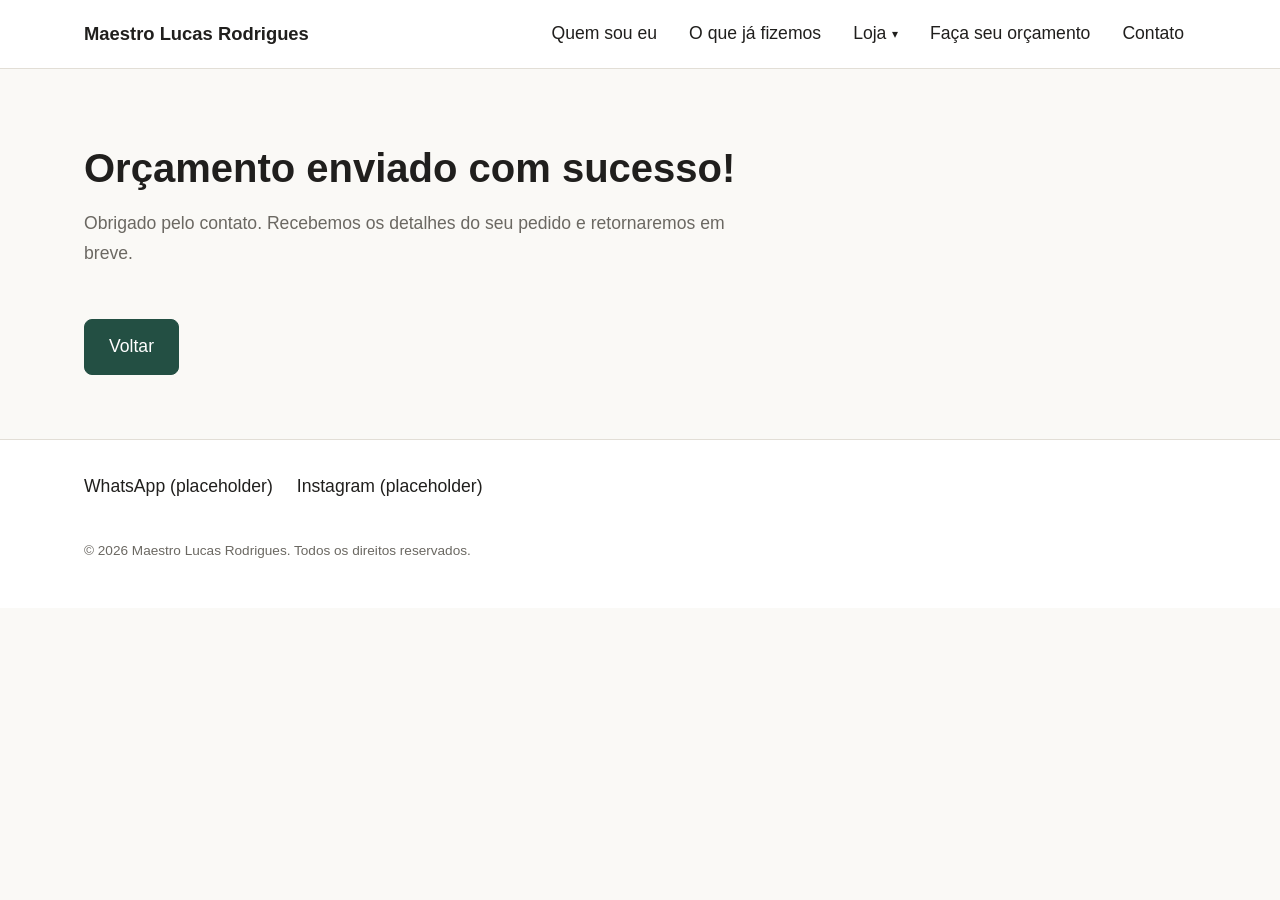
<file: confirmacao.html>
<!DOCTYPE html>
<html lang="pt-BR">
<head>
  <meta charset="UTF-8" />
  <meta name="viewport" content="width=device-width, initial-scale=1.0" />
  <title>Orçamento enviado | Maestro Lucas Rodrigues</title>
  <link rel="stylesheet" href="css/style.css" />
</head>
<body>
  <a class="skip-link" href="#conteudo">Pular para o conteúdo</a>

  <header class="site-header">
    <div class="container">
      <a href="index.html" class="site-logo">Maestro Lucas Rodrigues</a>

      <button class="nav-toggle" aria-label="Abrir menu" aria-expanded="false" aria-controls="main-nav">
        <span></span><span></span><span></span>
      </button>

      <nav class="main-nav" id="main-nav" aria-label="Navegação principal">
        <ul class="nav-list">
          <li><a href="quem-sou-eu.html">Quem sou eu</a></li>
          <li><a href="portfolio.html">O que já fizemos</a></li>
          <li class="has-dropdown">
            <button class="dropdown-toggle" aria-haspopup="true" aria-expanded="false">
              Loja <span class="dropdown-caret" aria-hidden="true">&#9662;</span>
            </button>
            <ul class="dropdown-menu">
              <li><a href="loja/partituras.html">Partituras</a></li>
              <li><a href="loja/kits.html">Kits de ensaio</a></li>
              <li><a href="loja/arranjos.html">Arranjos</a></li>
            </ul>
          </li>
          <li><a href="orcamento.html">Faça seu orçamento</a></li>
          <li><a href="contato.html">Contato</a></li>
        </ul>
      </nav>
    </div>
  </header>

  <main id="conteudo">
    <div class="container">
      <div class="page-hero">
        <h1>Orçamento enviado com sucesso!</h1>
        <p>Obrigado pelo contato. Recebemos os detalhes do seu pedido e retornaremos em breve.</p>
      </div>

      <div id="whatsapp-cta"></div>

      <a href="index.html" class="form-submit">Voltar</a>
    </div>
  </main>

  <footer class="site-footer">
    <div class="container">
      <div class="footer-contact">
        <a href="contato.html">WhatsApp (placeholder)</a>
        <a href="contato.html">Instagram (placeholder)</a>
      </div>
      <p class="footer-note">© 2026 Maestro Lucas Rodrigues. Todos os direitos reservados.</p>
    </div>
  </footer>

  <script src="js/main.js"></script>
  <script>
    (function () {
      var raw = sessionStorage.getItem('orcamentoWhatsapp');
      if (!raw) return;

      var dados;
      try {
        dados = JSON.parse(raw);
      } catch (e) {
        return;
      }

      var mensagem = 'Olá! Meu nome é ' + dados.nome + '. Telefone: ' + dados.telefone + '. Tipo de material: ' + dados.tipo + '.';
      if (dados.formato) {
        mensagem += ' Formato: ' + dados.formato + '.';
      }
      mensagem += ' Detalhes completos enviados por e-mail.';

      var container = document.getElementById('whatsapp-cta');
      if (!container) return;

      var intro = document.createElement('p');
      intro.textContent = 'Para agilizar o atendimento, confirme seu pedido pelo WhatsApp:';

      var link = document.createElement('a');
      link.href = 'https://wa.me/5592991114975?text=' + encodeURIComponent(mensagem);
      link.className = 'form-submit';
      link.textContent = 'Confirmar pelo WhatsApp';
      link.target = '_blank';
      link.rel = 'noopener';

      container.appendChild(intro);
      container.appendChild(link);
    })();
  </script>
</body>
</html>
</file>
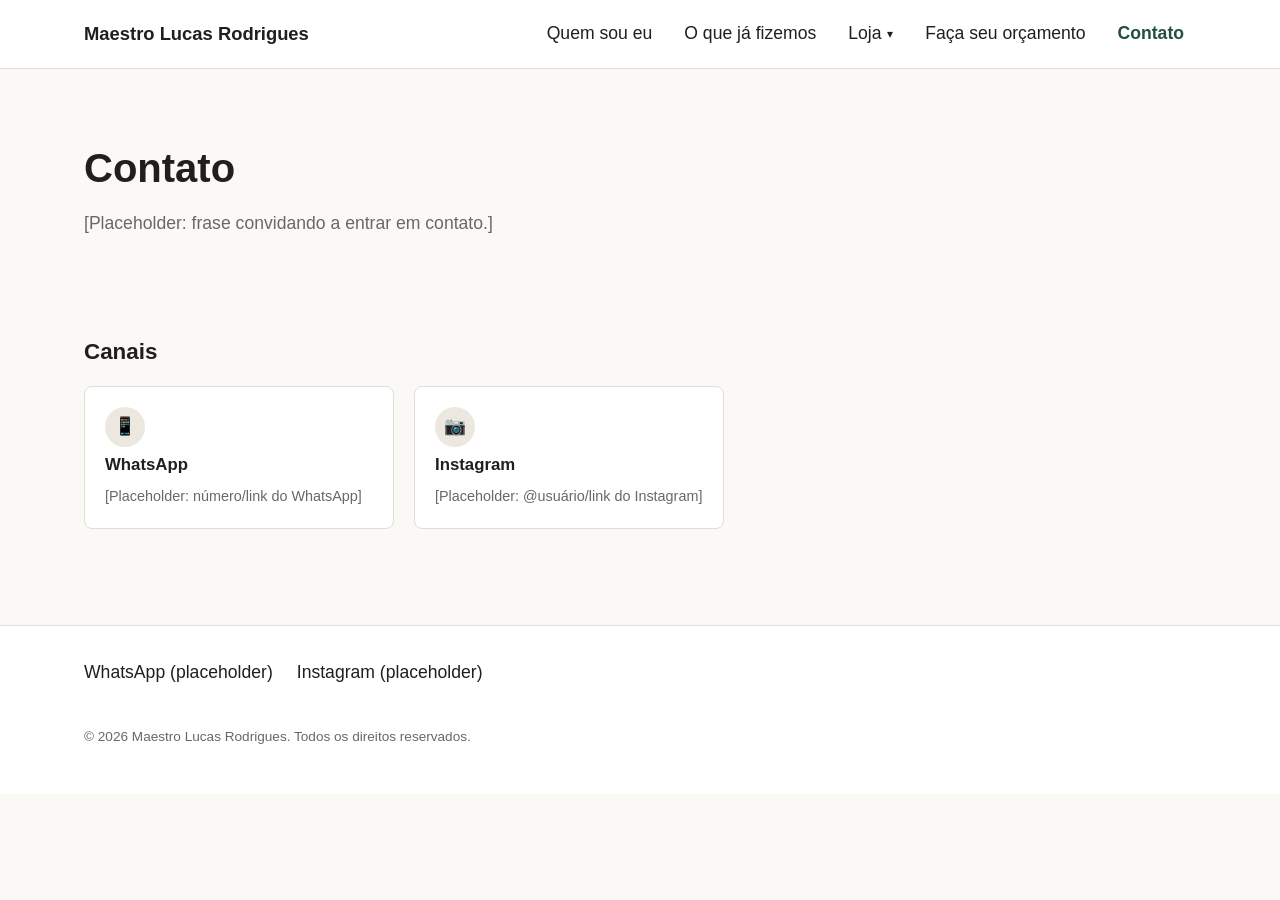
<file: contato.html>
<!DOCTYPE html>
<html lang="pt-BR">
<head>
  <meta charset="UTF-8" />
  <meta name="viewport" content="width=device-width, initial-scale=1.0" />
  <title>Contato | Maestro Lucas Rodrigues</title>
  <link rel="stylesheet" href="css/style.css" />
</head>
<body>
  <a class="skip-link" href="#conteudo">Pular para o conteúdo</a>

  <header class="site-header">
    <div class="container">
      <a href="index.html" class="site-logo">Maestro Lucas Rodrigues</a>

      <button class="nav-toggle" aria-label="Abrir menu" aria-expanded="false" aria-controls="main-nav">
        <span></span><span></span><span></span>
      </button>

      <nav class="main-nav" id="main-nav" aria-label="Navegação principal">
        <ul class="nav-list">
          <li><a href="quem-sou-eu.html">Quem sou eu</a></li>
          <li><a href="portfolio.html">O que já fizemos</a></li>
          <li class="has-dropdown">
            <button class="dropdown-toggle" aria-haspopup="true" aria-expanded="false">
              Loja <span class="dropdown-caret" aria-hidden="true">&#9662;</span>
            </button>
            <ul class="dropdown-menu">
              <li><a href="loja/partituras.html">Partituras</a></li>
              <li><a href="loja/kits.html">Kits de ensaio</a></li>
              <li><a href="loja/arranjos.html">Arranjos</a></li>
            </ul>
          </li>
          <li><a href="orcamento.html">Faça seu orçamento</a></li>
          <li><a href="contato.html" aria-current="page">Contato</a></li>
        </ul>
      </nav>
    </div>
  </header>

  <main id="conteudo">
    <div class="container">
      <div class="page-hero">
        <h1>Contato</h1>
        <p>[Placeholder: frase convidando a entrar em contato.]</p>
      </div>

      <section aria-labelledby="contato-title">
        <h2 class="section-title" id="contato-title">Canais</h2>
        <div class="contact-grid">
          <div class="contact-card">
            <span class="contact-card__icon" aria-hidden="true">&#128241;</span>
            <h2>WhatsApp</h2>
            <p>[Placeholder: número/link do WhatsApp]</p>
          </div>
          <div class="contact-card">
            <span class="contact-card__icon" aria-hidden="true">&#128247;</span>
            <h2>Instagram</h2>
            <p>[Placeholder: @usuário/link do Instagram]</p>
          </div>
        </div>
      </section>
    </div>
  </main>

  <footer class="site-footer">
    <div class="container">
      <div class="footer-contact">
        <a href="contato.html">WhatsApp (placeholder)</a>
        <a href="contato.html">Instagram (placeholder)</a>
      </div>
      <p class="footer-note">© 2026 Maestro Lucas Rodrigues. Todos os direitos reservados.</p>
    </div>
  </footer>

  <script src="js/main.js"></script>
</body>
</html>
</file>
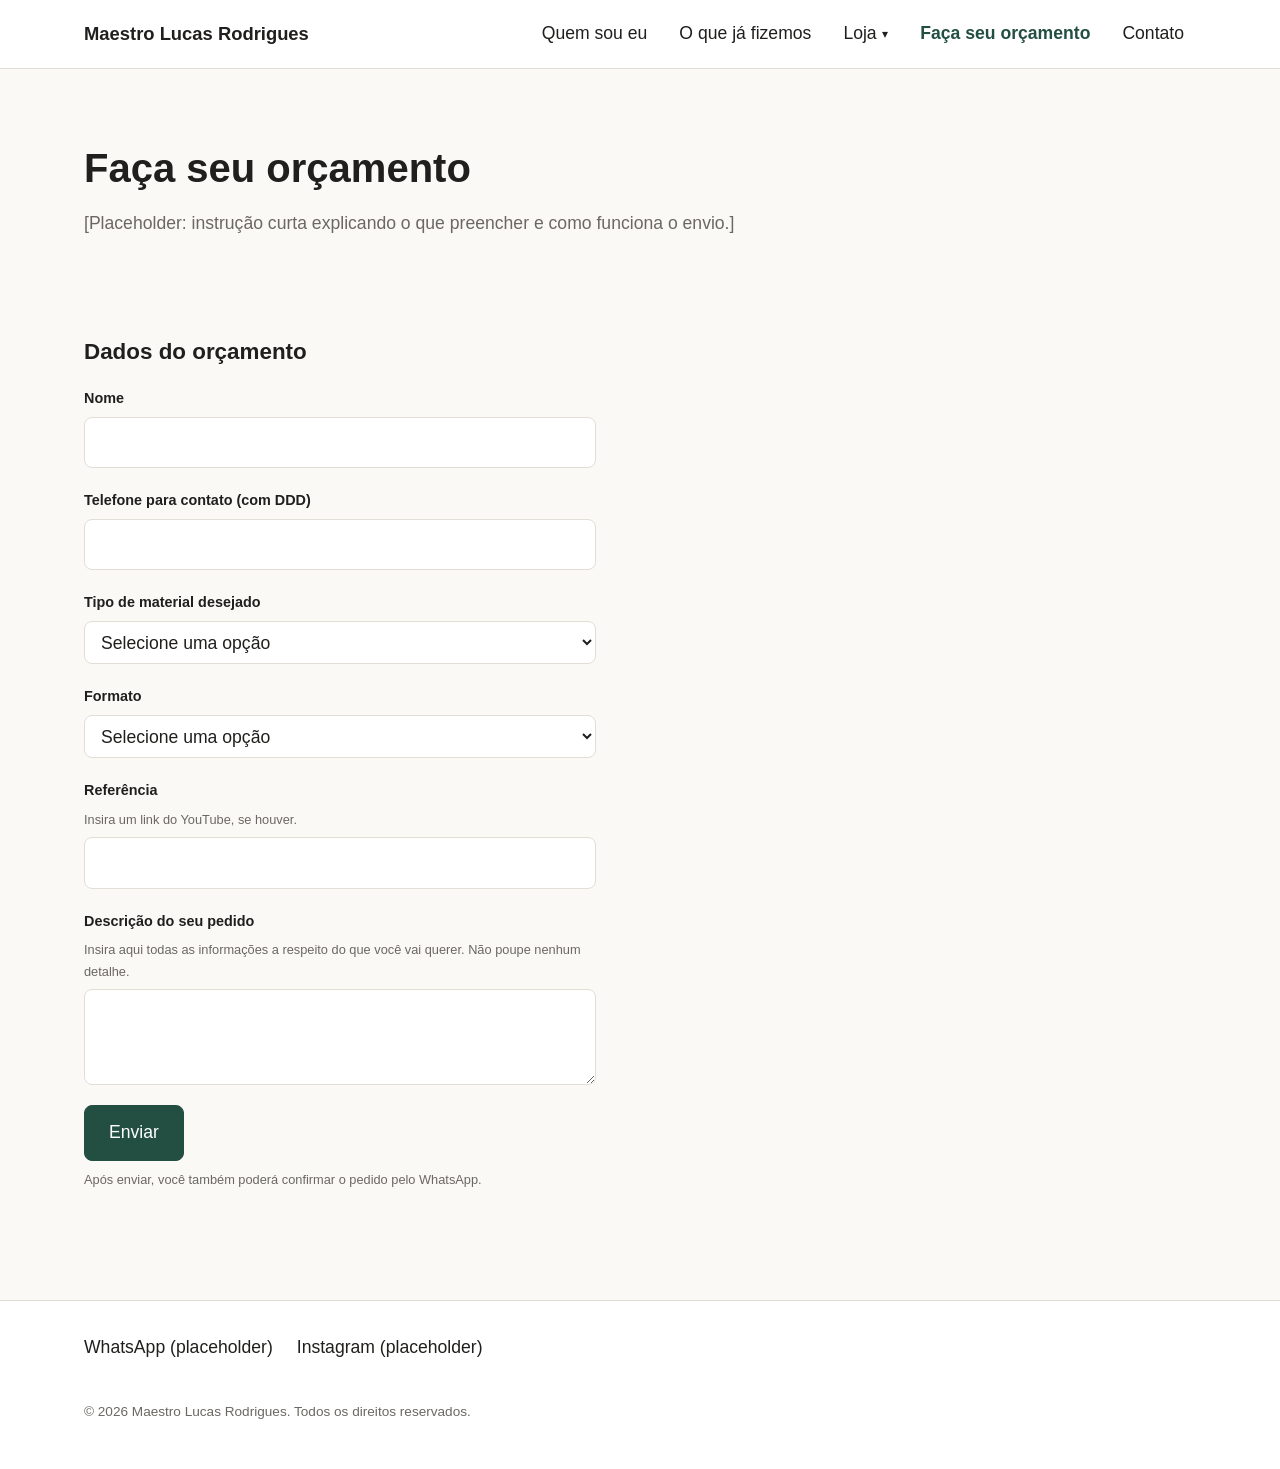
<file: orcamento.html>
<!DOCTYPE html>
<html lang="pt-BR">
<head>
  <meta charset="UTF-8" />
  <meta name="viewport" content="width=device-width, initial-scale=1.0" />
  <title>Faça seu orçamento | Maestro Lucas Rodrigues</title>
  <link rel="stylesheet" href="css/style.css" />
</head>
<body>
  <a class="skip-link" href="#conteudo">Pular para o conteúdo</a>

  <header class="site-header">
    <div class="container">
      <a href="index.html" class="site-logo">Maestro Lucas Rodrigues</a>

      <button class="nav-toggle" aria-label="Abrir menu" aria-expanded="false" aria-controls="main-nav">
        <span></span><span></span><span></span>
      </button>

      <nav class="main-nav" id="main-nav" aria-label="Navegação principal">
        <ul class="nav-list">
          <li><a href="quem-sou-eu.html">Quem sou eu</a></li>
          <li><a href="portfolio.html">O que já fizemos</a></li>
          <li class="has-dropdown">
            <button class="dropdown-toggle" aria-haspopup="true" aria-expanded="false">
              Loja <span class="dropdown-caret" aria-hidden="true">&#9662;</span>
            </button>
            <ul class="dropdown-menu">
              <li><a href="loja/partituras.html">Partituras</a></li>
              <li><a href="loja/kits.html">Kits de ensaio</a></li>
              <li><a href="loja/arranjos.html">Arranjos</a></li>
            </ul>
          </li>
          <li><a href="orcamento.html" aria-current="page">Faça seu orçamento</a></li>
          <li><a href="contato.html">Contato</a></li>
        </ul>
      </nav>
    </div>
  </header>

  <main id="conteudo">
    <div class="container">
      <div class="page-hero">
        <h1>Faça seu orçamento</h1>
        <p>[Placeholder: instrução curta explicando o que preencher e como funciona o envio.]</p>
      </div>

      <section aria-labelledby="form-title">
        <h2 class="section-title" id="form-title">Dados do orçamento</h2>

        <!--
          Envio via Netlify Forms. O redirecionamento pós-envio (action)
          leva a confirmacao.html, que também monta o link wa.me
          pré-preenchido a partir dos dados salvos no sessionStorage
          pelo script logo abaixo.
        -->
        <form name="orcamento" method="POST" action="/confirmacao.html" data-netlify="true" data-netlify-honeypot="bot-field">
          <input type="hidden" name="form-name" value="orcamento" />

          <p class="hp-field">
            <label>Não preencha este campo se você for humano: <input type="text" name="bot-field" tabindex="-1" autocomplete="off" /></label>
          </p>

          <div class="form-field">
            <label for="nome">Nome</label>
            <input type="text" id="nome" name="nome" required />
          </div>

          <div class="form-field">
            <label for="telefone">Telefone para contato (com DDD)</label>
            <input type="tel" id="telefone" name="telefone" required />
          </div>

          <div class="form-field">
            <label for="tipo-material">Tipo de material desejado</label>
            <select id="tipo-material" name="tipo-material" required>
              <option value="">Selecione uma opção</option>
              <option value="partitura">Partitura</option>
              <option value="kit">Kit de ensaio</option>
              <option value="arranjo">Arranjo</option>
              <option value="outro">Outro</option>
            </select>
          </div>

          <div class="form-field">
            <label for="formato">Formato</label>
            <select id="formato" name="formato">
              <option value="">Selecione uma opção</option>
              <option value="vocal-misto">Vocal misto, masculino ou feminino (quatro vozes escritas)</option>
              <option value="instrumental">Instrumental (banda, orquestra ou outra formação instrumental)</option>
              <option value="vocal-piano">Vocal + piano (com base cifrada)</option>
              <option value="vocal-piano-outros">Vocal + piano + outros instrumentos</option>
              <option value="lead-sheet">Lead sheet (melodia cifrada)</option>
              <option value="outro">Outro (especifique na descrição)</option>
            </select>
          </div>

          <div class="form-field">
            <label for="referencia">Referência</label>
            <small>Insira um link do YouTube, se houver.</small>
            <input type="text" id="referencia" name="referencia" />
          </div>

          <div class="form-field">
            <label for="descricao">Descrição do seu pedido</label>
            <small>Insira aqui todas as informações a respeito do que você vai querer. Não poupe nenhum detalhe.</small>
            <textarea id="descricao" name="descricao" required></textarea>
          </div>

          <button type="submit" class="form-submit">Enviar</button>
          <p class="form-note">Após enviar, você também poderá confirmar o pedido pelo WhatsApp.</p>
        </form>

        <script>
          (function () {
            var form = document.querySelector('form[name="orcamento"]');
            if (!form) return;

            form.addEventListener('submit', function () {
              var tipoSelect = form.elements['tipo-material'];
              var formatoSelect = form.elements['formato'];

              var dados = {
                nome: form.elements['nome'].value,
                telefone: form.elements['telefone'].value,
                tipo: tipoSelect.value ? tipoSelect.options[tipoSelect.selectedIndex].text : '',
                formato: formatoSelect.value ? formatoSelect.options[formatoSelect.selectedIndex].text : ''
              };

              sessionStorage.setItem('orcamentoWhatsapp', JSON.stringify(dados));
            });
          })();
        </script>
      </section>
    </div>
  </main>

  <footer class="site-footer">
    <div class="container">
      <div class="footer-contact">
        <a href="contato.html">WhatsApp (placeholder)</a>
        <a href="contato.html">Instagram (placeholder)</a>
      </div>
      <p class="footer-note">© 2026 Maestro Lucas Rodrigues. Todos os direitos reservados.</p>
    </div>
  </footer>

  <script src="js/main.js"></script>
</body>
</html>
</file>
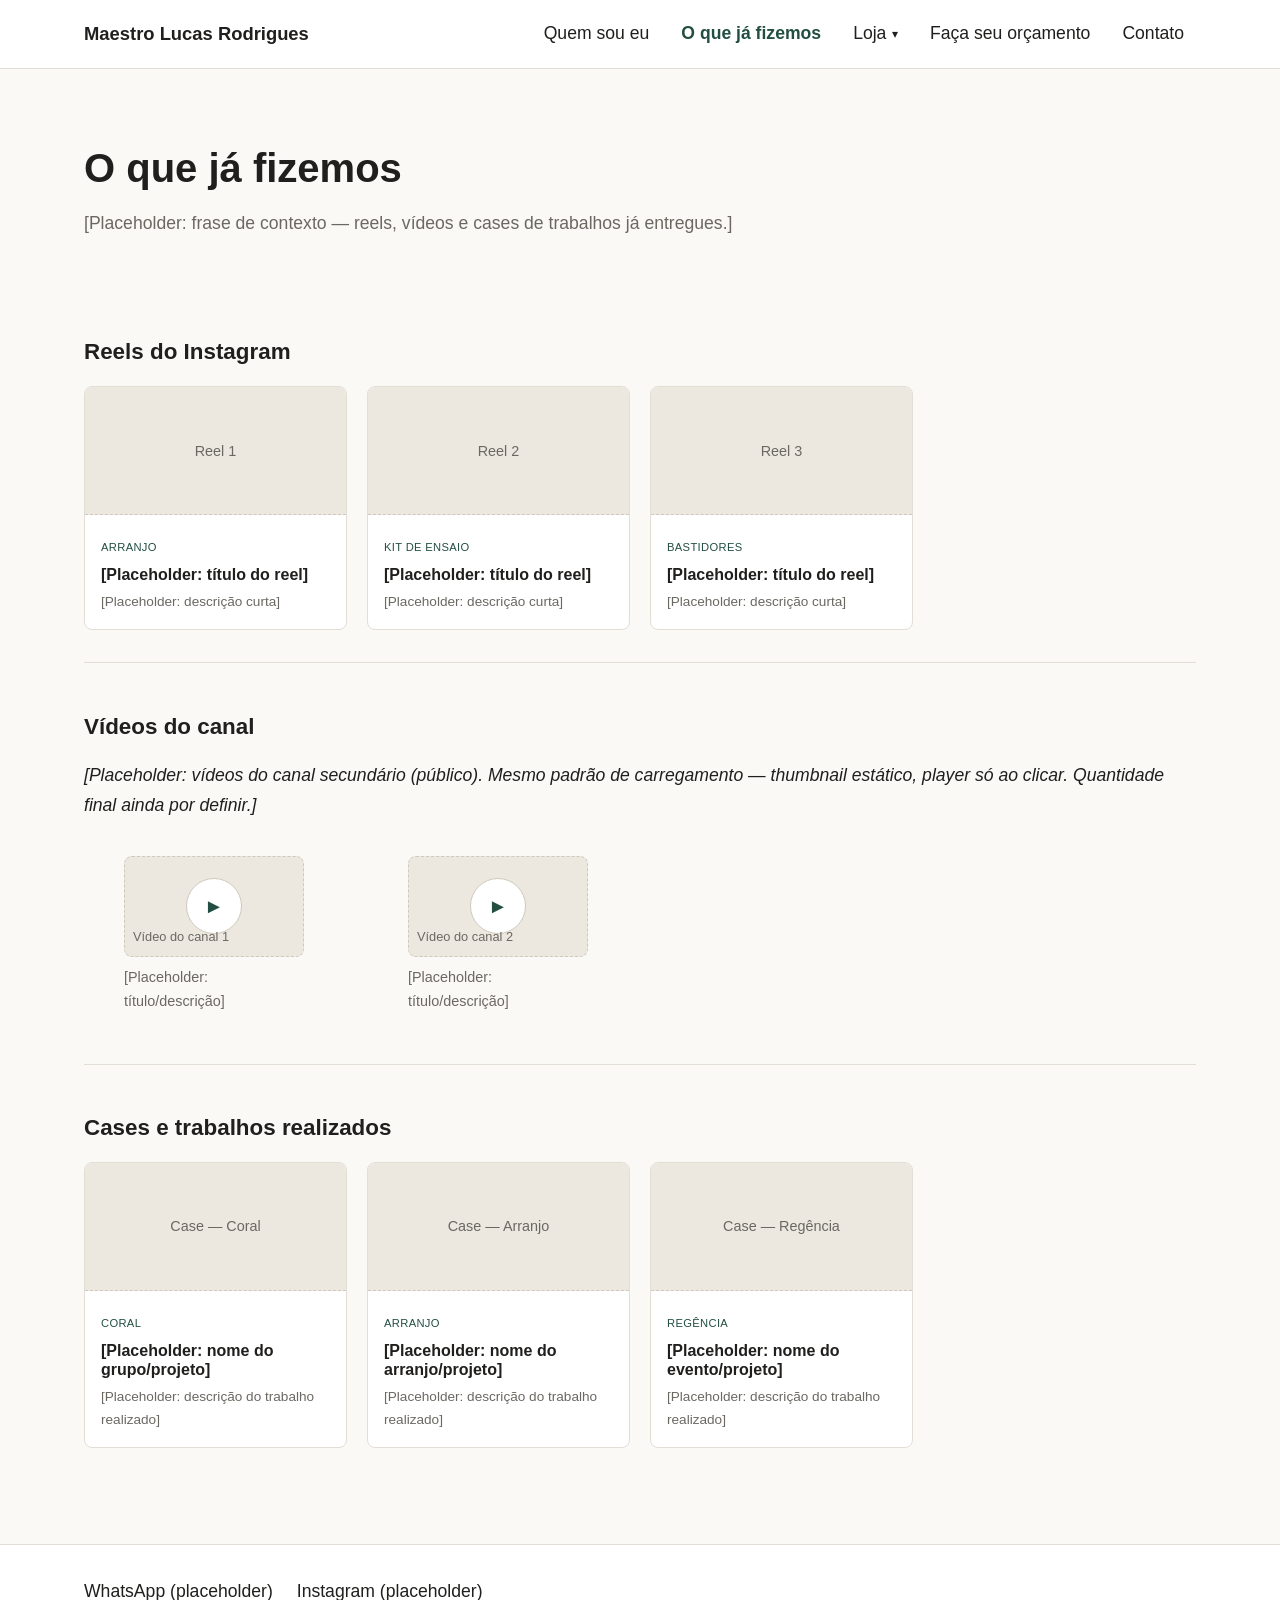
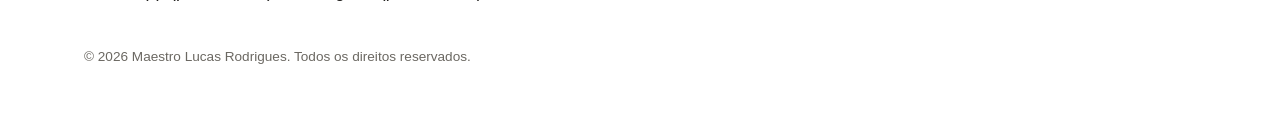
<file: portfolio.html>
<!DOCTYPE html>
<html lang="pt-BR">
<head>
  <meta charset="UTF-8" />
  <meta name="viewport" content="width=device-width, initial-scale=1.0" />
  <title>O que já fizemos | Maestro Lucas Rodrigues</title>
  <link rel="stylesheet" href="css/style.css" />
</head>
<body>
  <a class="skip-link" href="#conteudo">Pular para o conteúdo</a>

  <header class="site-header">
    <div class="container">
      <a href="index.html" class="site-logo">Maestro Lucas Rodrigues</a>

      <button class="nav-toggle" aria-label="Abrir menu" aria-expanded="false" aria-controls="main-nav">
        <span></span><span></span><span></span>
      </button>

      <nav class="main-nav" id="main-nav" aria-label="Navegação principal">
        <ul class="nav-list">
          <li><a href="quem-sou-eu.html">Quem sou eu</a></li>
          <li><a href="portfolio.html" aria-current="page">O que já fizemos</a></li>
          <li class="has-dropdown">
            <button class="dropdown-toggle" aria-haspopup="true" aria-expanded="false">
              Loja <span class="dropdown-caret" aria-hidden="true">&#9662;</span>
            </button>
            <ul class="dropdown-menu">
              <li><a href="loja/partituras.html">Partituras</a></li>
              <li><a href="loja/kits.html">Kits de ensaio</a></li>
              <li><a href="loja/arranjos.html">Arranjos</a></li>
            </ul>
          </li>
          <li><a href="orcamento.html">Faça seu orçamento</a></li>
          <li><a href="contato.html">Contato</a></li>
        </ul>
      </nav>
    </div>
  </header>

  <main id="conteudo">
    <div class="container">
      <div class="page-hero">
        <h1>O que já fizemos</h1>
        <p>[Placeholder: frase de contexto — reels, vídeos e cases de trabalhos já entregues.]</p>
      </div>

      <section aria-labelledby="reels-title">
        <h2 class="section-title" id="reels-title">Reels do Instagram</h2>
        <div class="card-grid">
          <article class="case-card">
            <div class="placeholder-box">Reel 1</div>
            <div class="case-card__body">
              <span class="case-card__tag">Arranjo</span>
              <h3>[Placeholder: título do reel]</h3>
              <p>[Placeholder: descrição curta]</p>
            </div>
          </article>
          <article class="case-card">
            <div class="placeholder-box">Reel 2</div>
            <div class="case-card__body">
              <span class="case-card__tag">Kit de ensaio</span>
              <h3>[Placeholder: título do reel]</h3>
              <p>[Placeholder: descrição curta]</p>
            </div>
          </article>
          <article class="case-card">
            <div class="placeholder-box">Reel 3</div>
            <div class="case-card__body">
              <span class="case-card__tag">Bastidores</span>
              <h3>[Placeholder: título do reel]</h3>
              <p>[Placeholder: descrição curta]</p>
            </div>
          </article>
        </div>
      </section>

      <section aria-labelledby="canal-title">
        <h2 class="section-title" id="canal-title">Vídeos do canal</h2>
        <p class="placeholder-text">
          <em>[Placeholder: vídeos do canal secundário (público). Mesmo padrão de carregamento — thumbnail estático, player só ao clicar. Quantidade final ainda por definir.]</em>
        </p>
        <div class="video-grid">
          <figure class="video-card">
            <div class="video-placeholder">
              <div class="video-placeholder__play" aria-hidden="true">&#9658;</div>
              <div class="video-placeholder__label">Vídeo do canal 1</div>
            </div>
            <figcaption>[Placeholder: título/descrição]</figcaption>
          </figure>
          <figure class="video-card">
            <div class="video-placeholder">
              <div class="video-placeholder__play" aria-hidden="true">&#9658;</div>
              <div class="video-placeholder__label">Vídeo do canal 2</div>
            </div>
            <figcaption>[Placeholder: título/descrição]</figcaption>
          </figure>
        </div>
      </section>

      <section aria-labelledby="cases-title">
        <h2 class="section-title" id="cases-title">Cases e trabalhos realizados</h2>
        <div class="card-grid">
          <article class="case-card">
            <div class="placeholder-box">Case — Coral</div>
            <div class="case-card__body">
              <span class="case-card__tag">Coral</span>
              <h3>[Placeholder: nome do grupo/projeto]</h3>
              <p>[Placeholder: descrição do trabalho realizado]</p>
            </div>
          </article>
          <article class="case-card">
            <div class="placeholder-box">Case — Arranjo</div>
            <div class="case-card__body">
              <span class="case-card__tag">Arranjo</span>
              <h3>[Placeholder: nome do arranjo/projeto]</h3>
              <p>[Placeholder: descrição do trabalho realizado]</p>
            </div>
          </article>
          <article class="case-card">
            <div class="placeholder-box">Case — Regência</div>
            <div class="case-card__body">
              <span class="case-card__tag">Regência</span>
              <h3>[Placeholder: nome do evento/projeto]</h3>
              <p>[Placeholder: descrição do trabalho realizado]</p>
            </div>
          </article>
        </div>
      </section>
    </div>
  </main>

  <footer class="site-footer">
    <div class="container">
      <div class="footer-contact">
        <a href="contato.html">WhatsApp (placeholder)</a>
        <a href="contato.html">Instagram (placeholder)</a>
      </div>
      <p class="footer-note">© 2026 Maestro Lucas Rodrigues. Todos os direitos reservados.</p>
    </div>
  </footer>

  <script src="js/main.js"></script>
</body>
</html>
</file>
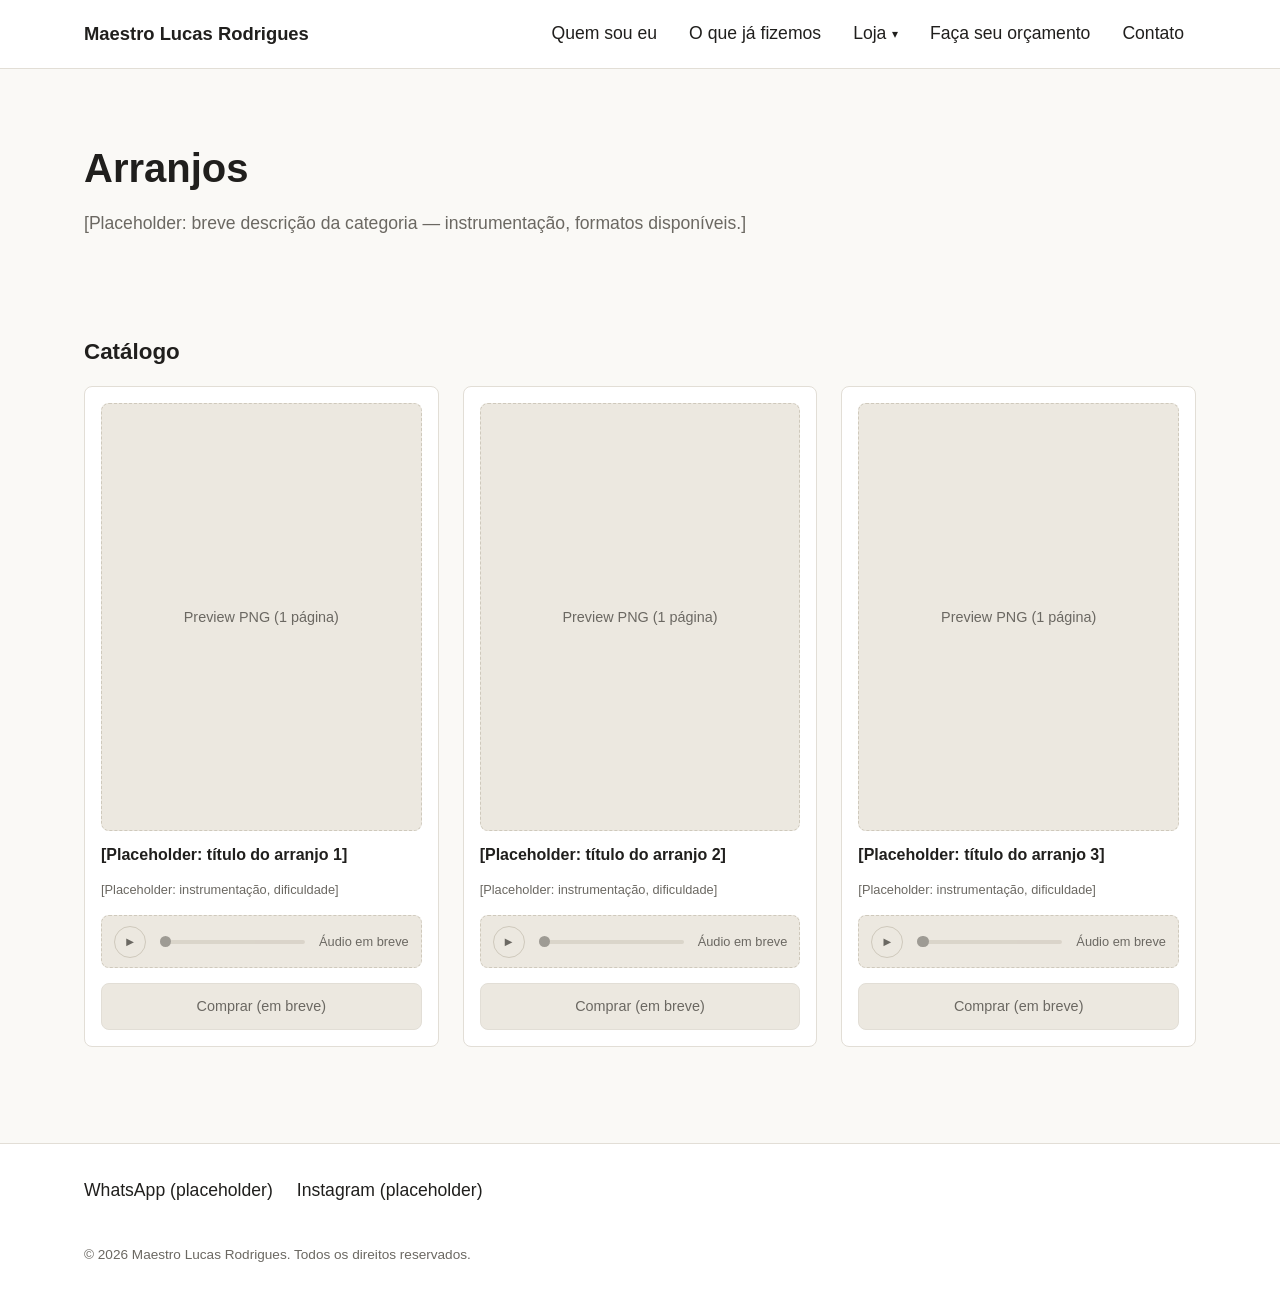
<file: loja/arranjos.html>
<!DOCTYPE html>
<html lang="pt-BR">
<head>
  <meta charset="UTF-8" />
  <meta name="viewport" content="width=device-width, initial-scale=1.0" />
  <title>Arranjos | Loja | Maestro Lucas Rodrigues</title>
  <link rel="stylesheet" href="../css/style.css" />
</head>
<body>
  <a class="skip-link" href="#conteudo">Pular para o conteúdo</a>

  <header class="site-header">
    <div class="container">
      <a href="../index.html" class="site-logo">Maestro Lucas Rodrigues</a>

      <button class="nav-toggle" aria-label="Abrir menu" aria-expanded="false" aria-controls="main-nav">
        <span></span><span></span><span></span>
      </button>

      <nav class="main-nav" id="main-nav" aria-label="Navegação principal">
        <ul class="nav-list">
          <li><a href="../quem-sou-eu.html">Quem sou eu</a></li>
          <li><a href="../portfolio.html">O que já fizemos</a></li>
          <li class="has-dropdown">
            <button class="dropdown-toggle" aria-haspopup="true" aria-expanded="false">
              Loja <span class="dropdown-caret" aria-hidden="true">&#9662;</span>
            </button>
            <ul class="dropdown-menu">
              <li><a href="partituras.html">Partituras</a></li>
              <li><a href="kits.html">Kits de ensaio</a></li>
              <li><a href="arranjos.html" aria-current="page">Arranjos</a></li>
            </ul>
          </li>
          <li><a href="../orcamento.html">Faça seu orçamento</a></li>
          <li><a href="../contato.html">Contato</a></li>
        </ul>
      </nav>
    </div>
  </header>

  <main id="conteudo">
    <div class="container">
      <div class="page-hero">
        <h1>Arranjos</h1>
        <p class="loja-intro">[Placeholder: breve descrição da categoria — instrumentação, formatos disponíveis.]</p>
      </div>

      <section aria-labelledby="produtos-title">
        <h2 class="section-title" id="produtos-title">Catálogo</h2>
        <div class="product-grid">

          <article class="product-card">
            <!-- Quando a <img> real do preview entrar aqui, ela deve ficar
                 dentro deste container ou herdar a classe "preview-protected"
                 para manter o deterrente de proteção. -->
            <div class="placeholder-box product-card__preview preview-protected">Preview PNG (1 página)</div>
            <h3 class="product-card__title">[Placeholder: título do arranjo 1]</h3>
            <p class="product-card__meta">[Placeholder: instrumentação, dificuldade]</p>
            <div class="audio-placeholder">
              <audio data-audio-src="" preload="metadata"></audio>
              <button type="button" class="audio-placeholder__icon" aria-label="Reproduzir preview" disabled>
                <span aria-hidden="true">&#9658;</span>
              </button>
              <input type="range" class="audio-placeholder__bar" min="0" max="100" value="0" step="0.1" aria-label="Progresso da faixa" disabled />
              <span class="audio-placeholder__time">Áudio em breve</span>
            </div>
            <span class="product-card__buy">Comprar (em breve)</span>
          </article>

          <article class="product-card">
            <!-- Quando a <img> real do preview entrar aqui, ela deve ficar
                 dentro deste container ou herdar a classe "preview-protected"
                 para manter o deterrente de proteção. -->
            <div class="placeholder-box product-card__preview preview-protected">Preview PNG (1 página)</div>
            <h3 class="product-card__title">[Placeholder: título do arranjo 2]</h3>
            <p class="product-card__meta">[Placeholder: instrumentação, dificuldade]</p>
            <div class="audio-placeholder">
              <audio data-audio-src="" preload="metadata"></audio>
              <button type="button" class="audio-placeholder__icon" aria-label="Reproduzir preview" disabled>
                <span aria-hidden="true">&#9658;</span>
              </button>
              <input type="range" class="audio-placeholder__bar" min="0" max="100" value="0" step="0.1" aria-label="Progresso da faixa" disabled />
              <span class="audio-placeholder__time">Áudio em breve</span>
            </div>
            <span class="product-card__buy">Comprar (em breve)</span>
          </article>

          <article class="product-card">
            <!-- Quando a <img> real do preview entrar aqui, ela deve ficar
                 dentro deste container ou herdar a classe "preview-protected"
                 para manter o deterrente de proteção. -->
            <div class="placeholder-box product-card__preview preview-protected">Preview PNG (1 página)</div>
            <h3 class="product-card__title">[Placeholder: título do arranjo 3]</h3>
            <p class="product-card__meta">[Placeholder: instrumentação, dificuldade]</p>
            <div class="audio-placeholder">
              <audio data-audio-src="" preload="metadata"></audio>
              <button type="button" class="audio-placeholder__icon" aria-label="Reproduzir preview" disabled>
                <span aria-hidden="true">&#9658;</span>
              </button>
              <input type="range" class="audio-placeholder__bar" min="0" max="100" value="0" step="0.1" aria-label="Progresso da faixa" disabled />
              <span class="audio-placeholder__time">Áudio em breve</span>
            </div>
            <span class="product-card__buy">Comprar (em breve)</span>
          </article>

        </div>
      </section>
    </div>
  </main>

  <footer class="site-footer">
    <div class="container">
      <div class="footer-contact">
        <a href="../contato.html">WhatsApp (placeholder)</a>
        <a href="../contato.html">Instagram (placeholder)</a>
      </div>
      <p class="footer-note">© 2026 Maestro Lucas Rodrigues. Todos os direitos reservados.</p>
    </div>
  </footer>

  <script src="../js/main.js"></script>
</body>
</html>
</file>
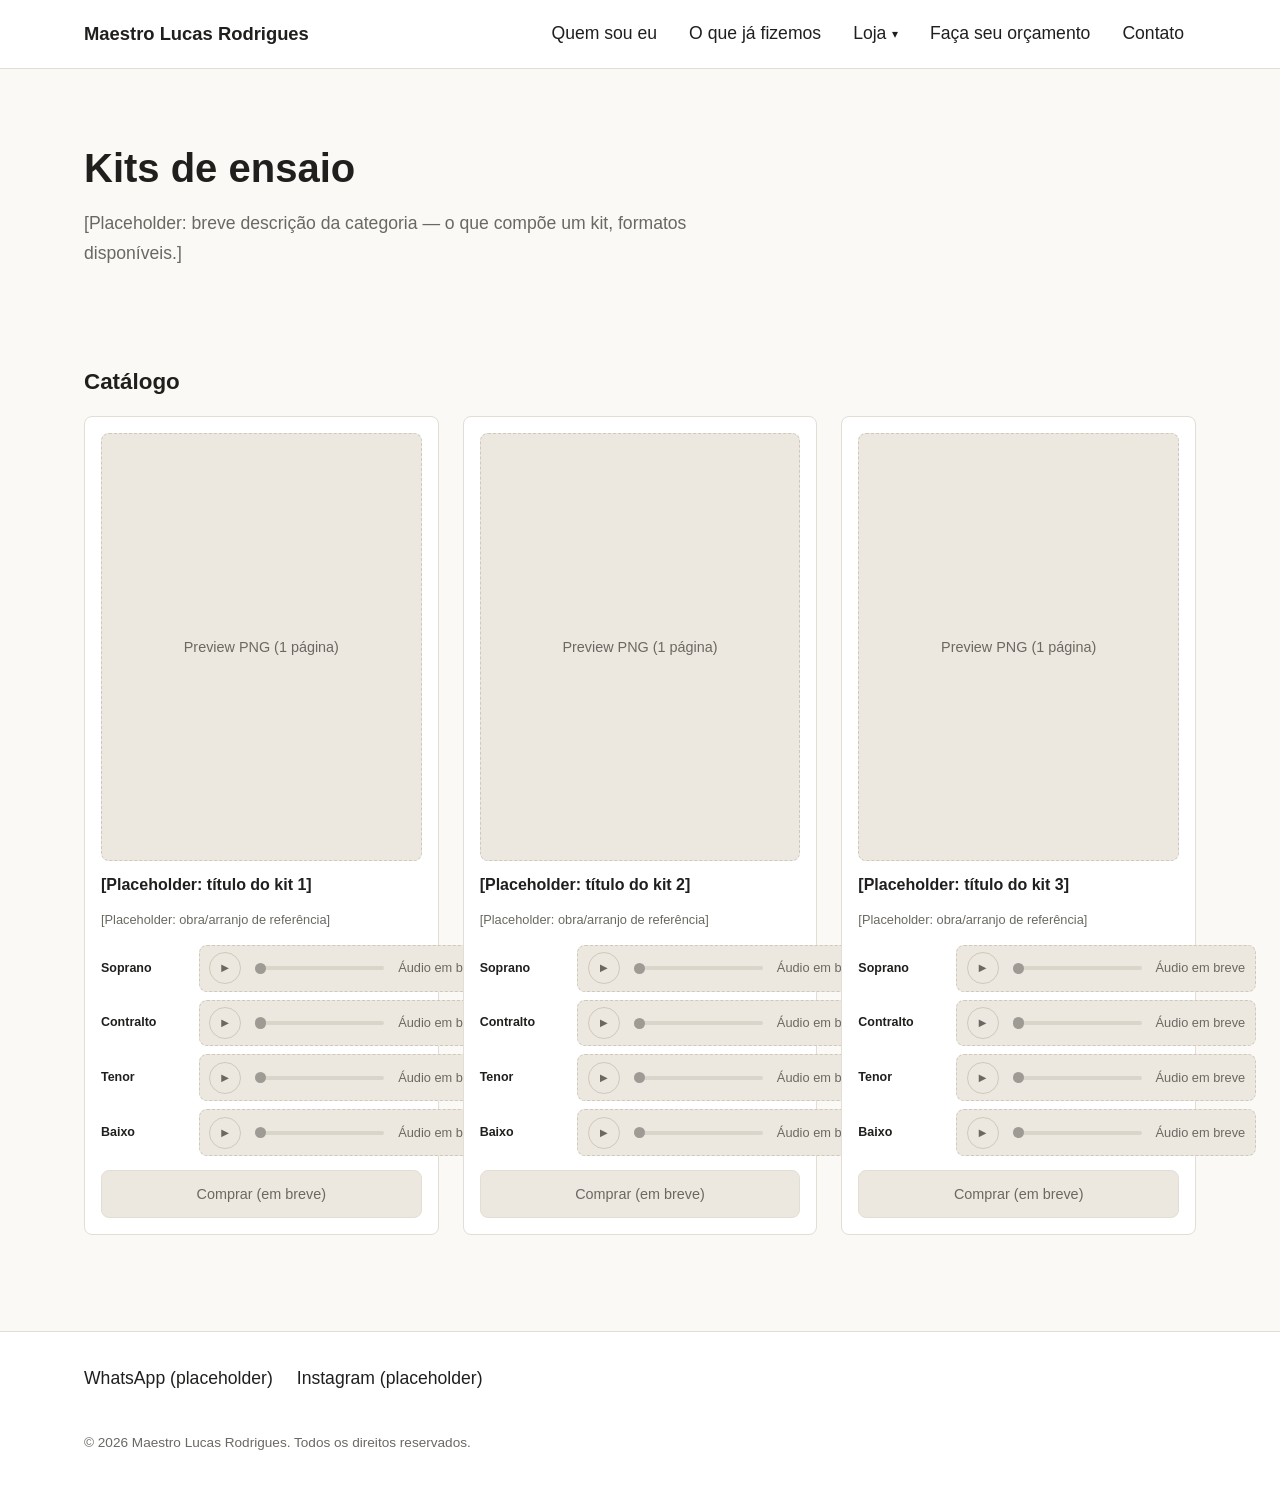
<file: loja/kits.html>
<!DOCTYPE html>
<html lang="pt-BR">
<head>
  <meta charset="UTF-8" />
  <meta name="viewport" content="width=device-width, initial-scale=1.0" />
  <title>Kits de ensaio | Loja | Maestro Lucas Rodrigues</title>
  <link rel="stylesheet" href="../css/style.css" />
</head>
<body>
  <a class="skip-link" href="#conteudo">Pular para o conteúdo</a>

  <header class="site-header">
    <div class="container">
      <a href="../index.html" class="site-logo">Maestro Lucas Rodrigues</a>

      <button class="nav-toggle" aria-label="Abrir menu" aria-expanded="false" aria-controls="main-nav">
        <span></span><span></span><span></span>
      </button>

      <nav class="main-nav" id="main-nav" aria-label="Navegação principal">
        <ul class="nav-list">
          <li><a href="../quem-sou-eu.html">Quem sou eu</a></li>
          <li><a href="../portfolio.html">O que já fizemos</a></li>
          <li class="has-dropdown">
            <button class="dropdown-toggle" aria-haspopup="true" aria-expanded="false">
              Loja <span class="dropdown-caret" aria-hidden="true">&#9662;</span>
            </button>
            <ul class="dropdown-menu">
              <li><a href="partituras.html">Partituras</a></li>
              <li><a href="kits.html" aria-current="page">Kits de ensaio</a></li>
              <li><a href="arranjos.html">Arranjos</a></li>
            </ul>
          </li>
          <li><a href="../orcamento.html">Faça seu orçamento</a></li>
          <li><a href="../contato.html">Contato</a></li>
        </ul>
      </nav>
    </div>
  </header>

  <main id="conteudo">
    <div class="container">
      <div class="page-hero">
        <h1>Kits de ensaio</h1>
        <p class="loja-intro">[Placeholder: breve descrição da categoria — o que compõe um kit, formatos disponíveis.]</p>
      </div>

      <section aria-labelledby="produtos-title">
        <h2 class="section-title" id="produtos-title">Catálogo</h2>
        <div class="product-grid">

          <article class="product-card">
            <!-- Quando a <img> real do preview entrar aqui, ela deve ficar
                 dentro deste container ou herdar a classe "preview-protected"
                 para manter o deterrente de proteção. -->
            <div class="placeholder-box product-card__preview preview-protected">Preview PNG (1 página)</div>
            <h3 class="product-card__title">[Placeholder: título do kit 1]</h3>
            <p class="product-card__meta">[Placeholder: obra/arranjo de referência]</p>
            <div class="audio-multitrack">
              <div class="audio-track-row">
                <span class="audio-track-row__label">Soprano</span>
                <div class="audio-placeholder">
                  <audio data-audio-src="" preload="metadata"></audio>
                  <button type="button" class="audio-placeholder__icon" aria-label="Reproduzir preview" disabled>
                    <span aria-hidden="true">&#9658;</span>
                  </button>
                  <input type="range" class="audio-placeholder__bar" min="0" max="100" value="0" step="0.1" aria-label="Progresso da faixa" disabled />
                  <span class="audio-placeholder__time">Áudio em breve</span>
                </div>
              </div>
              <div class="audio-track-row">
                <span class="audio-track-row__label">Contralto</span>
                <div class="audio-placeholder">
                  <audio data-audio-src="" preload="metadata"></audio>
                  <button type="button" class="audio-placeholder__icon" aria-label="Reproduzir preview" disabled>
                    <span aria-hidden="true">&#9658;</span>
                  </button>
                  <input type="range" class="audio-placeholder__bar" min="0" max="100" value="0" step="0.1" aria-label="Progresso da faixa" disabled />
                  <span class="audio-placeholder__time">Áudio em breve</span>
                </div>
              </div>
              <div class="audio-track-row">
                <span class="audio-track-row__label">Tenor</span>
                <div class="audio-placeholder">
                  <audio data-audio-src="" preload="metadata"></audio>
                  <button type="button" class="audio-placeholder__icon" aria-label="Reproduzir preview" disabled>
                    <span aria-hidden="true">&#9658;</span>
                  </button>
                  <input type="range" class="audio-placeholder__bar" min="0" max="100" value="0" step="0.1" aria-label="Progresso da faixa" disabled />
                  <span class="audio-placeholder__time">Áudio em breve</span>
                </div>
              </div>
              <div class="audio-track-row">
                <span class="audio-track-row__label">Baixo</span>
                <div class="audio-placeholder">
                  <audio data-audio-src="" preload="metadata"></audio>
                  <button type="button" class="audio-placeholder__icon" aria-label="Reproduzir preview" disabled>
                    <span aria-hidden="true">&#9658;</span>
                  </button>
                  <input type="range" class="audio-placeholder__bar" min="0" max="100" value="0" step="0.1" aria-label="Progresso da faixa" disabled />
                  <span class="audio-placeholder__time">Áudio em breve</span>
                </div>
              </div>
            </div>
            <span class="product-card__buy">Comprar (em breve)</span>
          </article>

          <article class="product-card">
            <!-- Quando a <img> real do preview entrar aqui, ela deve ficar
                 dentro deste container ou herdar a classe "preview-protected"
                 para manter o deterrente de proteção. -->
            <div class="placeholder-box product-card__preview preview-protected">Preview PNG (1 página)</div>
            <h3 class="product-card__title">[Placeholder: título do kit 2]</h3>
            <p class="product-card__meta">[Placeholder: obra/arranjo de referência]</p>
            <div class="audio-multitrack">
              <div class="audio-track-row">
                <span class="audio-track-row__label">Soprano</span>
                <div class="audio-placeholder">
                  <audio data-audio-src="" preload="metadata"></audio>
                  <button type="button" class="audio-placeholder__icon" aria-label="Reproduzir preview" disabled>
                    <span aria-hidden="true">&#9658;</span>
                  </button>
                  <input type="range" class="audio-placeholder__bar" min="0" max="100" value="0" step="0.1" aria-label="Progresso da faixa" disabled />
                  <span class="audio-placeholder__time">Áudio em breve</span>
                </div>
              </div>
              <div class="audio-track-row">
                <span class="audio-track-row__label">Contralto</span>
                <div class="audio-placeholder">
                  <audio data-audio-src="" preload="metadata"></audio>
                  <button type="button" class="audio-placeholder__icon" aria-label="Reproduzir preview" disabled>
                    <span aria-hidden="true">&#9658;</span>
                  </button>
                  <input type="range" class="audio-placeholder__bar" min="0" max="100" value="0" step="0.1" aria-label="Progresso da faixa" disabled />
                  <span class="audio-placeholder__time">Áudio em breve</span>
                </div>
              </div>
              <div class="audio-track-row">
                <span class="audio-track-row__label">Tenor</span>
                <div class="audio-placeholder">
                  <audio data-audio-src="" preload="metadata"></audio>
                  <button type="button" class="audio-placeholder__icon" aria-label="Reproduzir preview" disabled>
                    <span aria-hidden="true">&#9658;</span>
                  </button>
                  <input type="range" class="audio-placeholder__bar" min="0" max="100" value="0" step="0.1" aria-label="Progresso da faixa" disabled />
                  <span class="audio-placeholder__time">Áudio em breve</span>
                </div>
              </div>
              <div class="audio-track-row">
                <span class="audio-track-row__label">Baixo</span>
                <div class="audio-placeholder">
                  <audio data-audio-src="" preload="metadata"></audio>
                  <button type="button" class="audio-placeholder__icon" aria-label="Reproduzir preview" disabled>
                    <span aria-hidden="true">&#9658;</span>
                  </button>
                  <input type="range" class="audio-placeholder__bar" min="0" max="100" value="0" step="0.1" aria-label="Progresso da faixa" disabled />
                  <span class="audio-placeholder__time">Áudio em breve</span>
                </div>
              </div>
            </div>
            <span class="product-card__buy">Comprar (em breve)</span>
          </article>

          <article class="product-card">
            <!-- Quando a <img> real do preview entrar aqui, ela deve ficar
                 dentro deste container ou herdar a classe "preview-protected"
                 para manter o deterrente de proteção. -->
            <div class="placeholder-box product-card__preview preview-protected">Preview PNG (1 página)</div>
            <h3 class="product-card__title">[Placeholder: título do kit 3]</h3>
            <p class="product-card__meta">[Placeholder: obra/arranjo de referência]</p>
            <div class="audio-multitrack">
              <div class="audio-track-row">
                <span class="audio-track-row__label">Soprano</span>
                <div class="audio-placeholder">
                  <audio data-audio-src="" preload="metadata"></audio>
                  <button type="button" class="audio-placeholder__icon" aria-label="Reproduzir preview" disabled>
                    <span aria-hidden="true">&#9658;</span>
                  </button>
                  <input type="range" class="audio-placeholder__bar" min="0" max="100" value="0" step="0.1" aria-label="Progresso da faixa" disabled />
                  <span class="audio-placeholder__time">Áudio em breve</span>
                </div>
              </div>
              <div class="audio-track-row">
                <span class="audio-track-row__label">Contralto</span>
                <div class="audio-placeholder">
                  <audio data-audio-src="" preload="metadata"></audio>
                  <button type="button" class="audio-placeholder__icon" aria-label="Reproduzir preview" disabled>
                    <span aria-hidden="true">&#9658;</span>
                  </button>
                  <input type="range" class="audio-placeholder__bar" min="0" max="100" value="0" step="0.1" aria-label="Progresso da faixa" disabled />
                  <span class="audio-placeholder__time">Áudio em breve</span>
                </div>
              </div>
              <div class="audio-track-row">
                <span class="audio-track-row__label">Tenor</span>
                <div class="audio-placeholder">
                  <audio data-audio-src="" preload="metadata"></audio>
                  <button type="button" class="audio-placeholder__icon" aria-label="Reproduzir preview" disabled>
                    <span aria-hidden="true">&#9658;</span>
                  </button>
                  <input type="range" class="audio-placeholder__bar" min="0" max="100" value="0" step="0.1" aria-label="Progresso da faixa" disabled />
                  <span class="audio-placeholder__time">Áudio em breve</span>
                </div>
              </div>
              <div class="audio-track-row">
                <span class="audio-track-row__label">Baixo</span>
                <div class="audio-placeholder">
                  <audio data-audio-src="" preload="metadata"></audio>
                  <button type="button" class="audio-placeholder__icon" aria-label="Reproduzir preview" disabled>
                    <span aria-hidden="true">&#9658;</span>
                  </button>
                  <input type="range" class="audio-placeholder__bar" min="0" max="100" value="0" step="0.1" aria-label="Progresso da faixa" disabled />
                  <span class="audio-placeholder__time">Áudio em breve</span>
                </div>
              </div>
            </div>
            <span class="product-card__buy">Comprar (em breve)</span>
          </article>

        </div>
      </section>
    </div>
  </main>

  <footer class="site-footer">
    <div class="container">
      <div class="footer-contact">
        <a href="../contato.html">WhatsApp (placeholder)</a>
        <a href="../contato.html">Instagram (placeholder)</a>
      </div>
      <p class="footer-note">© 2026 Maestro Lucas Rodrigues. Todos os direitos reservados.</p>
    </div>
  </footer>

  <script src="../js/main.js"></script>
</body>
</html>
</file>
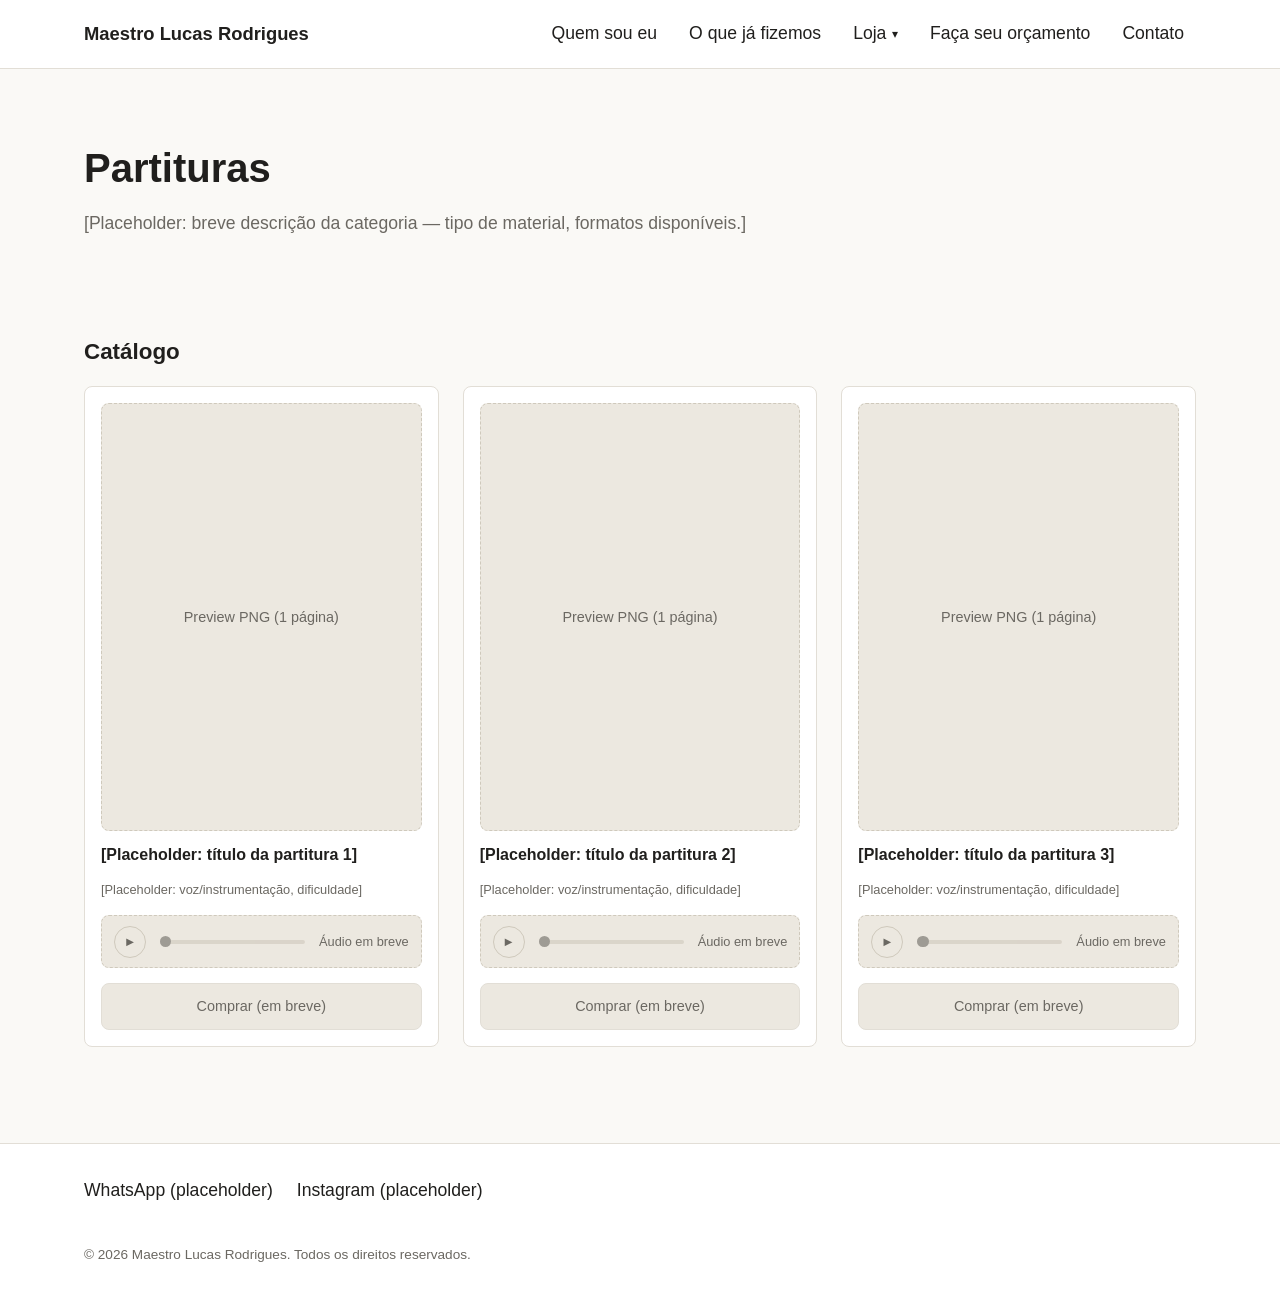
<file: loja/partituras.html>
<!DOCTYPE html>
<html lang="pt-BR">
<head>
  <meta charset="UTF-8" />
  <meta name="viewport" content="width=device-width, initial-scale=1.0" />
  <title>Partituras | Loja | Maestro Lucas Rodrigues</title>
  <link rel="stylesheet" href="../css/style.css" />
</head>
<body>
  <a class="skip-link" href="#conteudo">Pular para o conteúdo</a>

  <header class="site-header">
    <div class="container">
      <a href="../index.html" class="site-logo">Maestro Lucas Rodrigues</a>

      <button class="nav-toggle" aria-label="Abrir menu" aria-expanded="false" aria-controls="main-nav">
        <span></span><span></span><span></span>
      </button>

      <nav class="main-nav" id="main-nav" aria-label="Navegação principal">
        <ul class="nav-list">
          <li><a href="../quem-sou-eu.html">Quem sou eu</a></li>
          <li><a href="../portfolio.html">O que já fizemos</a></li>
          <li class="has-dropdown">
            <button class="dropdown-toggle" aria-haspopup="true" aria-expanded="false">
              Loja <span class="dropdown-caret" aria-hidden="true">&#9662;</span>
            </button>
            <ul class="dropdown-menu">
              <li><a href="partituras.html" aria-current="page">Partituras</a></li>
              <li><a href="kits.html">Kits de ensaio</a></li>
              <li><a href="arranjos.html">Arranjos</a></li>
            </ul>
          </li>
          <li><a href="../orcamento.html">Faça seu orçamento</a></li>
          <li><a href="../contato.html">Contato</a></li>
        </ul>
      </nav>
    </div>
  </header>

  <main id="conteudo">
    <div class="container">
      <div class="page-hero">
        <h1>Partituras</h1>
        <p class="loja-intro">[Placeholder: breve descrição da categoria — tipo de material, formatos disponíveis.]</p>
      </div>

      <section aria-labelledby="produtos-title">
        <h2 class="section-title" id="produtos-title">Catálogo</h2>
        <div class="product-grid">

          <article class="product-card">
            <!-- Quando a <img> real do preview entrar aqui, ela deve ficar
                 dentro deste container ou herdar a classe "preview-protected"
                 para manter o deterrente de proteção. -->
            <div class="placeholder-box product-card__preview preview-protected">Preview PNG (1 página)</div>
            <h3 class="product-card__title">[Placeholder: título da partitura 1]</h3>
            <p class="product-card__meta">[Placeholder: voz/instrumentação, dificuldade]</p>
            <div class="audio-placeholder">
              <audio data-audio-src="" preload="metadata"></audio>
              <button type="button" class="audio-placeholder__icon" aria-label="Reproduzir preview" disabled>
                <span aria-hidden="true">&#9658;</span>
              </button>
              <input type="range" class="audio-placeholder__bar" min="0" max="100" value="0" step="0.1" aria-label="Progresso da faixa" disabled />
              <span class="audio-placeholder__time">Áudio em breve</span>
            </div>
            <span class="product-card__buy">Comprar (em breve)</span>
          </article>

          <article class="product-card">
            <!-- Quando a <img> real do preview entrar aqui, ela deve ficar
                 dentro deste container ou herdar a classe "preview-protected"
                 para manter o deterrente de proteção. -->
            <div class="placeholder-box product-card__preview preview-protected">Preview PNG (1 página)</div>
            <h3 class="product-card__title">[Placeholder: título da partitura 2]</h3>
            <p class="product-card__meta">[Placeholder: voz/instrumentação, dificuldade]</p>
            <div class="audio-placeholder">
              <audio data-audio-src="" preload="metadata"></audio>
              <button type="button" class="audio-placeholder__icon" aria-label="Reproduzir preview" disabled>
                <span aria-hidden="true">&#9658;</span>
              </button>
              <input type="range" class="audio-placeholder__bar" min="0" max="100" value="0" step="0.1" aria-label="Progresso da faixa" disabled />
              <span class="audio-placeholder__time">Áudio em breve</span>
            </div>
            <span class="product-card__buy">Comprar (em breve)</span>
          </article>

          <article class="product-card">
            <!-- Quando a <img> real do preview entrar aqui, ela deve ficar
                 dentro deste container ou herdar a classe "preview-protected"
                 para manter o deterrente de proteção. -->
            <div class="placeholder-box product-card__preview preview-protected">Preview PNG (1 página)</div>
            <h3 class="product-card__title">[Placeholder: título da partitura 3]</h3>
            <p class="product-card__meta">[Placeholder: voz/instrumentação, dificuldade]</p>
            <div class="audio-placeholder">
              <audio data-audio-src="" preload="metadata"></audio>
              <button type="button" class="audio-placeholder__icon" aria-label="Reproduzir preview" disabled>
                <span aria-hidden="true">&#9658;</span>
              </button>
              <input type="range" class="audio-placeholder__bar" min="0" max="100" value="0" step="0.1" aria-label="Progresso da faixa" disabled />
              <span class="audio-placeholder__time">Áudio em breve</span>
            </div>
            <span class="product-card__buy">Comprar (em breve)</span>
          </article>

        </div>
      </section>
    </div>
  </main>

  <footer class="site-footer">
    <div class="container">
      <div class="footer-contact">
        <a href="../contato.html">WhatsApp (placeholder)</a>
        <a href="../contato.html">Instagram (placeholder)</a>
      </div>
      <p class="footer-note">© 2026 Maestro Lucas Rodrigues. Todos os direitos reservados.</p>
    </div>
  </footer>

  <script src="../js/main.js"></script>
</body>
</html>
</file>
<file: css/style.css>
/* ==========================================================================
   Variáveis / reset
   ========================================================================== */
:root {
  --color-bg: #faf9f6;
  --color-surface: #ffffff;
  --color-text: #201f1d;
  --color-text-muted: #6b6862;
  --color-border: #e2ded6;
  --color-accent: #2f6f5e;
  --color-accent-dark: #234f43;
  --color-placeholder-bg: #ece8e0;
  --color-placeholder-border: #cfc9bc;

  --header-height: 4.25rem;
  --max-width: 72rem;
  --radius: 0.5rem;

  --font-base: "Segoe UI", Roboto, Helvetica, Arial, sans-serif;
}

*,
*::before,
*::after {
  box-sizing: border-box;
}

html {
  scroll-behavior: smooth;
}

body {
  margin: 0;
  font-family: var(--font-base);
  color: var(--color-text);
  background: var(--color-bg);
  font-size: 1.1rem;
  line-height: 1.7;
}

img {
  max-width: 100%;
  display: block;
}

a {
  color: var(--color-accent-dark);
}

ul {
  list-style: none;
  margin: 0;
  padding: 0;
}

h1, h2, h3 {
  line-height: 1.2;
}

.container {
  width: 100%;
  max-width: var(--max-width);
  margin-inline: auto;
  padding-inline: 1.25rem;
}

.skip-link {
  position: absolute;
  left: -999px;
  top: 0;
  background: var(--color-accent-dark);
  color: #fff;
  padding: 0.75rem 1rem;
  z-index: 200;
}

.skip-link:focus {
  left: 0.5rem;
  top: 0.5rem;
}

/* Honeypot do formulário de orçamento: escondido do visual sem display:none,
   para permanecer acessível a leitores de tela (que leem a instrução de
   deixar o campo em branco) em vez de ser simplesmente removido da árvore. */
.hp-field {
  position: absolute;
  left: -9999px;
  top: -9999px;
}

/* Deterrente simples de proteção dos previews da Loja (partituras/kits/
   arranjos). Não é proteção real — só dificulta salvar a imagem via
   seleção/arraste ou toque longo no iOS. */
.preview-protected {
  user-select: none;
  -webkit-user-select: none;
  -webkit-touch-callout: none;
}

/* ==========================================================================
   Header / navegação
   ========================================================================== */
.site-header {
  position: sticky;
  top: 0;
  z-index: 100;
  background: var(--color-surface);
  border-bottom: 1px solid var(--color-border);
}

.site-header .container {
  display: flex;
  align-items: center;
  justify-content: space-between;
  min-height: var(--header-height);
  flex-wrap: wrap;
  gap: 0.5rem 1rem;
}

.site-logo {
  font-size: 1.15rem;
  font-weight: 700;
  color: var(--color-text);
  text-decoration: none;
  white-space: nowrap;
}

.nav-toggle {
  display: inline-flex;
  flex-direction: column;
  justify-content: center;
  gap: 5px;
  width: 2.5rem;
  height: 2.5rem;
  padding: 0;
  border: 1px solid var(--color-border);
  border-radius: var(--radius);
  background: var(--color-surface);
  cursor: pointer;
}

.nav-toggle span {
  display: block;
  width: 1.25rem;
  height: 2px;
  margin-inline: auto;
  background: var(--color-text);
}

.main-nav {
  width: 100%;
  display: none;
}

.main-nav.is-open {
  display: block;
  padding-bottom: 1rem;
}

.nav-list {
  display: flex;
  flex-direction: column;
  gap: 0.25rem;
}

.nav-list > li > a,
.dropdown-toggle {
  display: flex;
  align-items: center;
  gap: 0.35rem;
  width: 100%;
  padding: 0.75rem 0.25rem;
  font: inherit;
  color: var(--color-text);
  text-decoration: none;
  background: none;
  border: none;
  cursor: pointer;
  text-align: left;
}

.nav-list > li > a[aria-current="page"] {
  color: var(--color-accent-dark);
  font-weight: 600;
}

.dropdown-caret {
  transition: transform 0.15s ease;
  font-size: 0.7em;
}

.has-dropdown.is-open > .dropdown-toggle .dropdown-caret {
  transform: rotate(180deg);
}

.dropdown-menu {
  display: none;
  padding-left: 1rem;
  border-left: 2px solid var(--color-border);
  margin-left: 0.25rem;
}

.has-dropdown.is-open .dropdown-menu {
  display: block;
}

.dropdown-menu li a {
  display: block;
  padding: 0.6rem 0.25rem;
  color: var(--color-text-muted);
  text-decoration: none;
}

.dropdown-menu li a[aria-current="page"] {
  color: var(--color-accent-dark);
  font-weight: 600;
}

@media (min-width: 60rem) {
  .nav-toggle {
    display: none;
  }

  .main-nav {
    display: block;
    width: auto;
  }

  .nav-list {
    flex-direction: row;
    align-items: center;
    gap: 0.5rem;
  }

  .nav-list > li {
    position: relative;
  }

  .nav-list > li > a,
  .dropdown-toggle {
    padding: 0.5rem 0.75rem;
    border-radius: var(--radius);
    white-space: nowrap;
  }

  .nav-list > li > a:hover,
  .dropdown-toggle:hover {
    background: var(--color-placeholder-bg);
  }

  .dropdown-menu {
    display: none;
    position: absolute;
    top: 100%;
    left: 0;
    min-width: 12rem;
    background: var(--color-surface);
    border: 1px solid var(--color-border);
    border-radius: var(--radius);
    padding: 0.4rem;
    box-shadow: 0 8px 20px rgba(0, 0, 0, 0.08);
  }

  /* hover só entra em dispositivos que de fato têm hover (mouse) */
  @media (hover: hover) {
    .has-dropdown:hover .dropdown-menu {
      display: block;
    }
  }

  /* clique/toque continua funcionando como alternativa ao hover */
  .has-dropdown.is-open .dropdown-menu {
    display: block;
  }

  .dropdown-menu li a {
    border-radius: var(--radius);
  }

  .dropdown-menu li a:hover {
    background: var(--color-placeholder-bg);
  }
}

/* ==========================================================================
   Footer
   ========================================================================== */
.site-footer {
  margin-top: 4rem;
  border-top: 1px solid var(--color-border);
  background: var(--color-surface);
}

.site-footer .container {
  padding-block: 2rem;
  display: flex;
  flex-direction: column;
  gap: 1.5rem;
}

.footer-contact {
  display: flex;
  flex-wrap: wrap;
  gap: 1.5rem;
}

.footer-contact a {
  text-decoration: none;
  color: var(--color-text);
}

.footer-note {
  color: var(--color-text-muted);
  font-size: 0.85rem;
}

/* ==========================================================================
   Conteúdo genérico
   ========================================================================== */
.page-hero {
  padding-block: 3rem 2rem;
}

.page-hero h1 {
  font-size: clamp(1.75rem, 4vw, 2.5rem);
  margin-bottom: 0.5rem;
}

.page-hero p {
  color: var(--color-text-muted);
  max-width: 42rem;
}

section {
  padding-block: 2rem;
}

section + section {
  border-top: 1px solid var(--color-border);
}

.section-title {
  font-size: 1.4rem;
  margin-bottom: 1.25rem;
}

/* Placeholder genérico (texto/imagem/vídeo/áudio ainda não implementados) */
.placeholder-box {
  display: flex;
  align-items: center;
  justify-content: center;
  text-align: center;
  min-height: 8rem;
  background: var(--color-placeholder-bg);
  border: 1px dashed var(--color-placeholder-border);
  border-radius: var(--radius);
  color: var(--color-text-muted);
  font-size: 0.9rem;
  padding: 1rem;
}

.placeholder-text p {
  color: var(--color-text-muted);
}

.bio-text p {
  color: var(--color-text);
}

.bio-text::after {
  content: "";
  display: block;
  clear: both;
}

.bio-pair {
  display: flow-root;
}

.bio-text p {
  font-size: 1.1rem;
  line-height: 1.7;
  text-align: justify;
  hyphens: auto;
  -webkit-hyphens: auto;
  -ms-hyphens: auto;
}

.bio-subsection {
  margin-top: 2rem;
}

.subsection-title {
  font-size: 1.2rem;
  margin-bottom: 1rem;
}

.bio-subsection p {
  font-size: 1.1rem;
  line-height: 1.7;
  text-align: justify;
  hyphens: auto;
  -webkit-hyphens: auto;
  -ms-hyphens: auto;
}

.bio-video {
  margin: 2rem 0;
}

.bio-video__trigger {
  position: relative;
  display: block;
  width: 100%;
  aspect-ratio: 16 / 9;
  padding: 0;
  border: none;
  background: #000;
  cursor: pointer;
  overflow: hidden;
}

.bio-video__thumb {
  position: absolute;
  inset: 0;
  width: 100%;
  height: 100%;
  object-fit: cover;
}

.bio-video__play {
  position: absolute;
  top: 50%;
  left: 50%;
  transform: translate(-50%, -50%);
  font-size: 2.5rem;
  color: #fff;
  text-shadow: 0 1px 6px rgba(0,0,0,0.6);
}

.bio-video__caption {
  margin-top: 0.5rem;
  font-size: 0.9rem;
  color: var(--color-text-muted);
}

.bio-video__iframe {
  display: block;
  width: 100%;
  aspect-ratio: 16 / 9;
  border: none;
}

.bio-reel {
  display: flex;
  justify-content: center;
}

.bio-reel .instagram-media {
  margin: 0 auto !important;
}

.bio-photo {
  float: none;
  width: 100%;
  margin: 0 0 1rem;
  aspect-ratio: 4 / 3;
  object-fit: cover;
  display: block;
}

.bio-photo--top {
  object-position: center 15%;
}

@media (min-width: 60rem) {
  .bio-photo {
    width: 37%;
  }

  .bio-photo--left {
    float: left;
    margin: 0 1.5rem 1rem 0;
  }

  .bio-photo--right {
    float: right;
    margin: 0 0 1rem 1.5rem;
  }

  .bio-video {
    max-width: 65%;
    margin-left: auto;
    margin-right: auto;
  }

  .curriculo-layout {
    display: grid;
    grid-template-columns: 1fr auto;
    gap: 2rem;
    align-items: start;
  }

  .bio-pair .bio-reel {
    float: left;
    margin: 0 1.5rem 1rem 0;
  }

  .bio-subsection-layout {
    display: grid;
    grid-template-columns: 1fr auto;
    gap: 2rem;
    align-items: start;
  }
}

/* Fotos / grid simples */
.photo-grid,
.card-grid {
  display: grid;
  grid-template-columns: repeat(auto-fill, minmax(15rem, 1fr));
  gap: 1.25rem;
}

.photo-placeholder {
  aspect-ratio: 4 / 3;
}

/* Vídeo — thumbnail estático + botão de play (sem lógica ainda) */
.video-placeholder {
  position: relative;
  aspect-ratio: 16 / 9;
  background: var(--color-placeholder-bg);
  border: 1px dashed var(--color-placeholder-border);
  border-radius: var(--radius);
  display: flex;
  align-items: center;
  justify-content: center;
}

.video-placeholder__play {
  width: 3.5rem;
  height: 3.5rem;
  border-radius: 50%;
  background: var(--color-surface);
  border: 1px solid var(--color-placeholder-border);
  display: flex;
  align-items: center;
  justify-content: center;
  font-size: 1.25rem;
  color: var(--color-accent-dark);
}

.video-placeholder__label {
  position: absolute;
  bottom: 0.5rem;
  left: 0.5rem;
  right: 0.5rem;
  font-size: 0.8rem;
  color: var(--color-text-muted);
  text-align: left;
}

.video-grid {
  display: grid;
  grid-template-columns: repeat(auto-fill, minmax(16rem, 1fr));
  gap: 1.5rem;
}

.video-card figcaption {
  margin-top: 0.5rem;
  font-size: 0.9rem;
  color: var(--color-text-muted);
}

/* Cases / reels grid ("O que já fizemos") */
.case-card {
  border: 1px solid var(--color-border);
  border-radius: var(--radius);
  overflow: hidden;
  background: var(--color-surface);
}

.case-card .placeholder-box {
  border-radius: 0;
  border-width: 0 0 1px 0;
}

.case-card__body {
  padding: 1rem;
}

.case-card__body h3 {
  font-size: 1rem;
  margin: 0 0 0.35rem;
}

.case-card__body p {
  margin: 0;
  font-size: 0.85rem;
  color: var(--color-text-muted);
}

.case-card__tag {
  display: inline-block;
  font-size: 0.7rem;
  text-transform: uppercase;
  letter-spacing: 0.03em;
  color: var(--color-accent-dark);
  margin-bottom: 0.5rem;
}

/* ==========================================================================
   Loja — cards de produto
   ========================================================================== */
.loja-intro {
  max-width: 42rem;
}

.product-grid {
  display: grid;
  grid-template-columns: repeat(auto-fill, minmax(17rem, 1fr));
  gap: 1.5rem;
}

.product-card {
  display: flex;
  flex-direction: column;
  gap: 0.9rem;
  border: 1px solid var(--color-border);
  border-radius: var(--radius);
  padding: 1rem;
  background: var(--color-surface);
}

.product-card__preview {
  aspect-ratio: 3 / 4;
}

.product-card__title {
  font-size: 1rem;
  margin: 0;
}

.product-card__meta {
  font-size: 0.8rem;
  color: var(--color-text-muted);
  margin: 0;
}

/* Player de áudio placeholder — faixa única */
.audio-placeholder {
  display: flex;
  align-items: center;
  gap: 0.75rem;
  padding: 0.6rem 0.75rem;
  background: var(--color-placeholder-bg);
  border: 1px dashed var(--color-placeholder-border);
  border-radius: var(--radius);
  font-size: 0.8rem;
  color: var(--color-text-muted);
}

.audio-placeholder__icon {
  width: 2rem;
  height: 2rem;
  border-radius: 50%;
  background: var(--color-surface);
  border: 1px solid var(--color-placeholder-border);
  display: flex;
  align-items: center;
  justify-content: center;
  flex-shrink: 0;
  padding: 0;
  font: inherit;
  color: var(--color-accent-dark);
  cursor: pointer;
}

.audio-placeholder__icon:disabled {
  cursor: not-allowed;
  color: var(--color-text-muted);
  background: var(--color-placeholder-bg);
}

.audio-placeholder__bar {
  flex: 1;
  height: 4px;
  -webkit-appearance: none;
  appearance: none;
  background: var(--color-placeholder-border);
  border-radius: 2px;
  cursor: pointer;
}

.audio-placeholder__bar::-webkit-slider-thumb {
  -webkit-appearance: none;
  appearance: none;
  width: 0.7rem;
  height: 0.7rem;
  border-radius: 50%;
  background: var(--color-accent-dark);
  cursor: pointer;
}

.audio-placeholder__bar::-moz-range-track {
  height: 4px;
  background: var(--color-placeholder-border);
  border-radius: 2px;
}

.audio-placeholder__bar::-moz-range-thumb {
  width: 0.7rem;
  height: 0.7rem;
  border-radius: 50%;
  background: var(--color-accent-dark);
  border: none;
  cursor: pointer;
}

.audio-placeholder__bar:disabled {
  cursor: not-allowed;
  opacity: 0.6;
}

.audio-placeholder__bar:disabled::-webkit-slider-thumb {
  background: var(--color-text-muted);
}

.audio-placeholder__bar:disabled::-moz-range-thumb {
  background: var(--color-text-muted);
}

.audio-placeholder__time {
  white-space: nowrap;
}

/* Player multi-faixa (kits de ensaio: soprano/contralto/tenor/baixo) */
.audio-multitrack {
  display: flex;
  flex-direction: column;
  gap: 0.5rem;
}

.audio-track-row {
  display: flex;
  align-items: center;
  gap: 0.6rem;
  font-size: 0.78rem;
}

.audio-track-row__label {
  width: 5.5rem;
  flex-shrink: 0;
  color: var(--color-text);
  font-weight: 600;
}

.audio-track-row .audio-placeholder {
  flex: 1;
  padding: 0.4rem 0.6rem;
}

.product-card__buy {
  margin-top: auto;
  display: inline-block;
  text-align: center;
  padding: 0.65rem 1rem;
  border-radius: var(--radius);
  border: 1px solid var(--color-border);
  background: var(--color-placeholder-bg);
  color: var(--color-text-muted);
  font-size: 0.9rem;
  cursor: not-allowed;
}

/* ==========================================================================
   Formulário de orçamento
   ========================================================================== */
.form-field {
  display: flex;
  flex-direction: column;
  gap: 0.4rem;
  margin-bottom: 1.25rem;
  max-width: 32rem;
}

.form-field label {
  font-weight: 600;
  font-size: 0.9rem;
}

.form-field small {
  color: var(--color-text-muted);
  font-size: 0.8rem;
}

.form-field input,
.form-field select,
.form-field textarea {
  font: inherit;
  padding: 0.6rem 0.75rem;
  border: 1px solid var(--color-border);
  border-radius: var(--radius);
  background: var(--color-surface);
  color: var(--color-text);
}

.form-field textarea {
  resize: vertical;
  min-height: 6rem;
}

.form-submit {
  display: inline-block;
  padding: 0.75rem 1.5rem;
  border-radius: var(--radius);
  border: 1px solid var(--color-accent-dark);
  background: var(--color-accent-dark);
  color: #fff;
  font: inherit;
  cursor: pointer;
  text-decoration: none;
}

.form-note {
  font-size: 0.8rem;
  color: var(--color-text-muted);
  margin-top: 0.5rem;
}

/* ==========================================================================
   Contato
   ========================================================================== */
.contact-grid {
  display: grid;
  grid-template-columns: repeat(auto-fill, minmax(14rem, 1fr));
  gap: 1.25rem;
  max-width: 40rem;
}

.contact-card {
  display: flex;
  flex-direction: column;
  gap: 0.5rem;
  padding: 1.25rem;
  border: 1px solid var(--color-border);
  border-radius: var(--radius);
  background: var(--color-surface);
}

.contact-card__icon {
  width: 2.5rem;
  height: 2.5rem;
  border-radius: 50%;
  background: var(--color-placeholder-bg);
  display: flex;
  align-items: center;
  justify-content: center;
}

.contact-card h2 {
  font-size: 1.05rem;
  margin: 0;
}

.contact-card p {
  margin: 0;
  color: var(--color-text-muted);
  font-size: 0.9rem;
}
</file>
